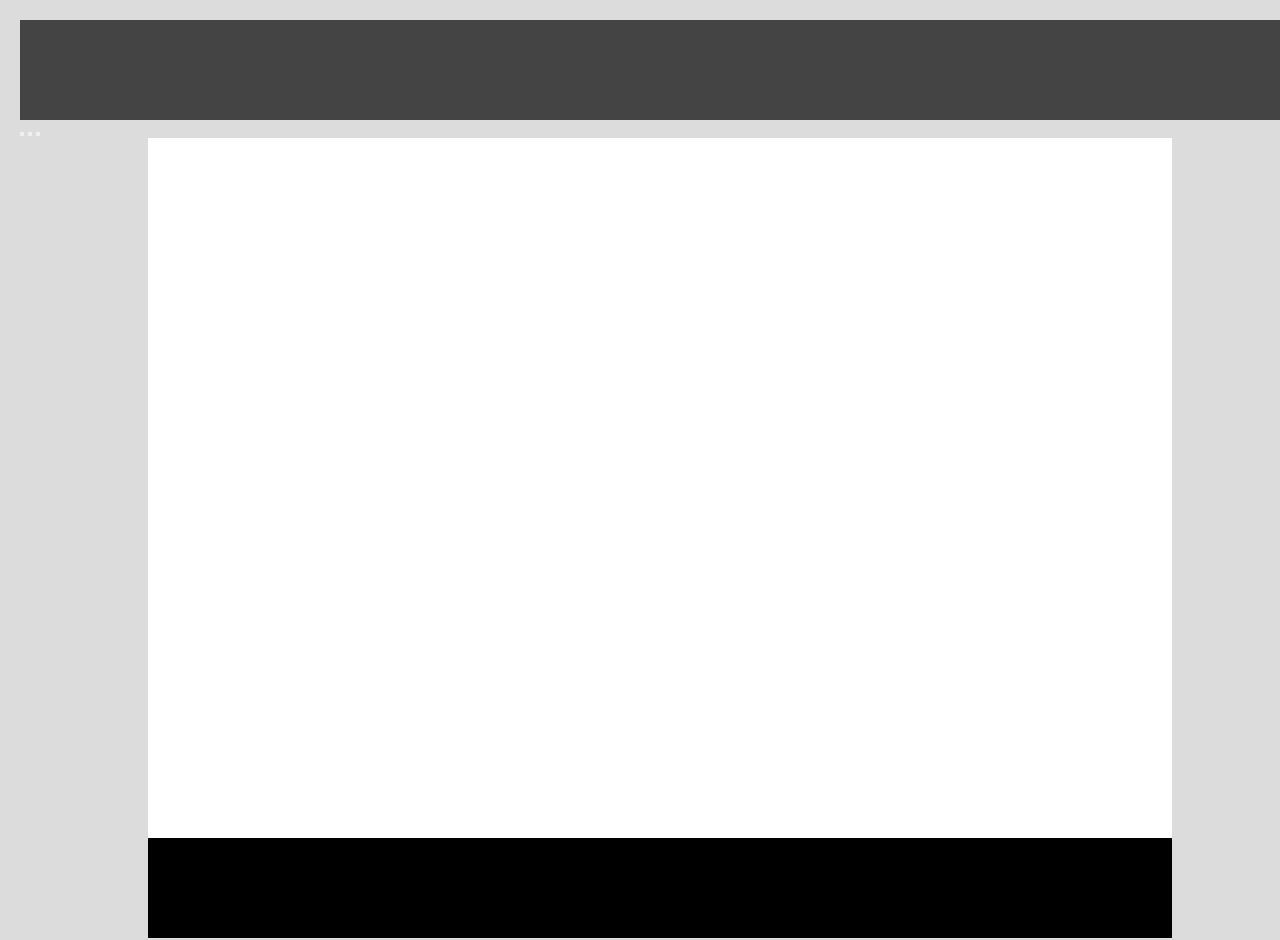
<file: first/index.html>
<!DOCTYPE html>
<html lang="en">
<head>
  <meta charset="UTF-8">
  <meta name="viewport" content="width=device-width, initial-scale=1.0">
  <meta http-equiv="X-UA-Compatible" content="ie=edge">
  <title>Ben Page</title>
  <link rel="stylesheet" href="./index.css">
</head>
<body>
  <div class="header"></div>
  <div>
    <button></button>
    <button></button>
    <button></button>
  </div>
  <section class="page-content"></section>
  <section class="footer"></section>
</body>
</html>
</file>
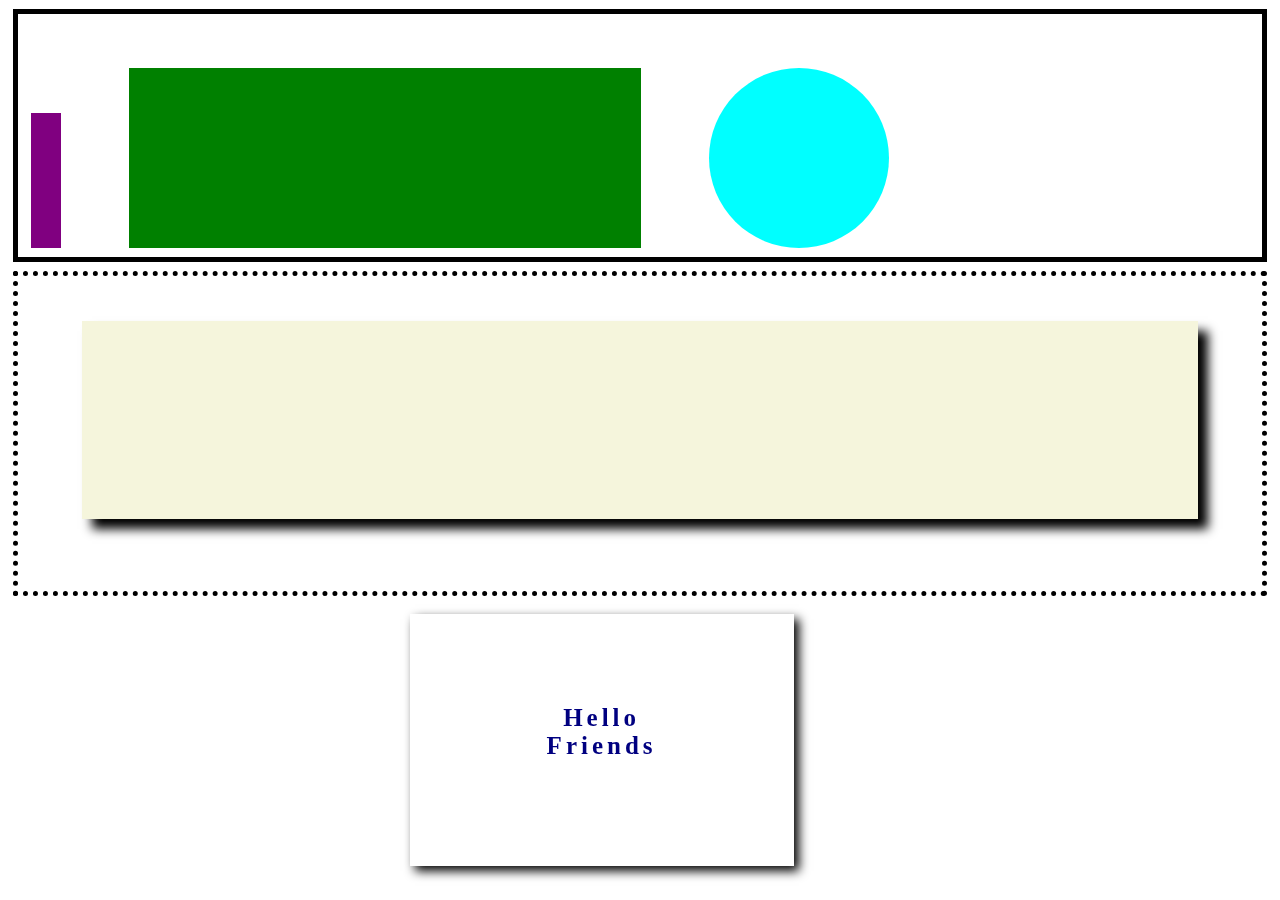
<file: second/index.html>
<!DOCTYPE html>
<html lang="en">
<head>
  <meta charset="UTF-8">
  <meta name="viewport" content="width=device-width, initial-scale=1.0">
  <meta http-equiv="X-UA-Compatible" content="ie=edge">
  <title>Ben's Second Page</title>
  <link rel="stylesheet" href="./index.css">
</head>
<body>
  <section class="top-content">
    <section class="purple-box"></section>
    <section class="green-box"></section>
    <section class="teal-circle"></section>
  </section>
  <section class="middle-content">
    <section class="beige-box"></section class="beige-box">
  </section>
  <section class="bottom-content">
    <section class="hello-friends">
      <div class ="centered-text">
        <span>Hello <br /> Friends</span>
      </div>
    </section>
  </section>
</body>
</html>
</file>
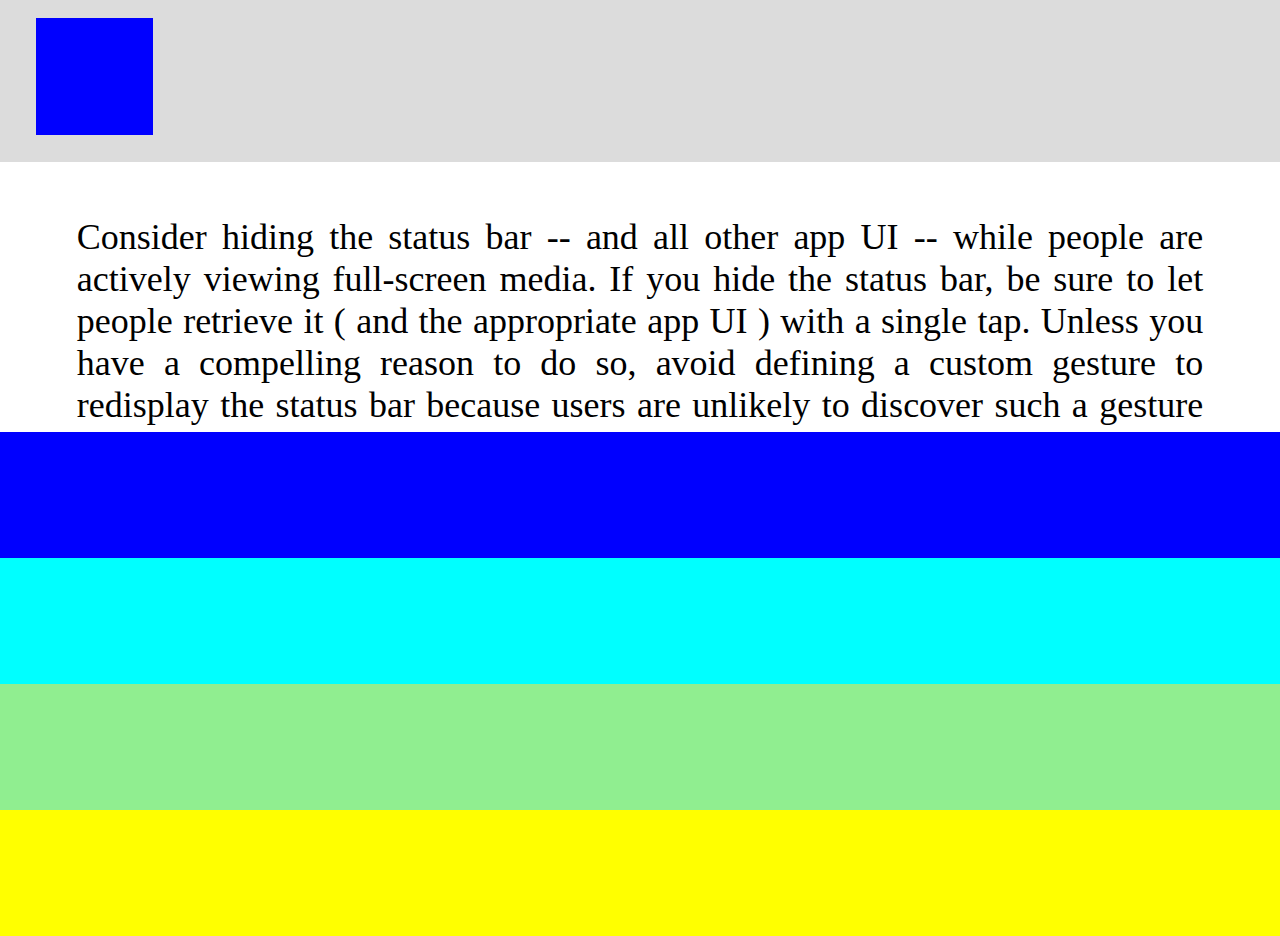
<file: third/index.html>
<!DOCTYPE html>
<html lang="en">
<head>
  <meta charset="UTF-8">
  <meta name="viewport" content="width=device-width, initial-scale=1.0">
  <meta http-equiv="X-UA-Compatible" content="ie=edge">
  <title>Ben's Third Page</title>
  <link rel="stylesheet" href="./index.css">
</head>
<body>
  <header>
    <div class = "blue-square"></div>
  </header>
  <div class = "main-content">
    <span>Consider hiding the status bar -- and all other app UI -- while people are actively viewing full-screen media. If you hide the status bar, be sure to let people retrieve it ( and the appropriate app UI ) with a single tap. Unless you have a compelling reason to do so, avoid defining a custom gesture to redisplay the status bar because users are unlikely to discover such a gesture or to remember it.</span>
  </div>
  <div class = "blue"></div>
  <div class = "cyan"></div>
  <div class = "light-green"></div>
  <div class = "yellow"></div>
</body>
</html>
</file>
<file: first/index.css>
* {
  margin: 0;
  padding: 0;
}

body {
  background-color: gainsboro;
  width: 100%;
  height: 100vh;
  padding: 20px;
}

.header {
  width: 100%;
  height: 100px;
  background-color: #444444;
}

.page-content {
  background-color: white;
  height: calc(100vh - 200px);
  margin: auto 10%;
}

.footer {
  background-color: black;
  height: 100px;
  margin: auto 10%;
}

.something-else{
  background-color: green;
}
</file>
<file: second/index.css>
*{
  margin: 0;
  padding: 0;
}

body{
  background-color: white;
}
.top-content{
  border-style: solid;
  border-color: black;
  border-width: 5px;
  height: 25vh;
  width: auto;
  padding: 1vh 1vw;
  margin: 1vh 1vw;

}
.middle-content{
  border-style: dotted;
  border-color: black;
  border-width: 5px;
  height: 25vh;
  width: auto;
  padding: 5vh 5vw;
  margin: 1vh 1vw;
}
.bottom-content{
  height: 25vh;
  width: auto;
  padding: 1vh 1vw;
  margin: 1vh 1vw;
}

.purple-box{
  background-color: purple;
  height: 15vh;
  width: 30px;
  display: inline-block;
  margin-top: 10vh;
  margin-right: 5vw;

}
.green-box{
  background-color: green;
  height: 20vh;
  width: 40vw;
  display: inline-block;
  margin-top: 5vh;
  margin-right: 5vw;
}
.teal-circle{
  height: 20vh;
  width: 20vh;
  background-color: cyan;
  border-radius: 50%;
  display: inline-block;
  margin-top: 5vh;
}
.beige-box{
  height: 22vh;
  width: auto;
  background-color: beige;
  box-shadow: 10px 10px 10px;
}
.hello-friends{
  height: 28vh;
  width: 30vw;
  background-color: white;
  margin: auto 30vw;
  box-shadow: 5px 5px 10px;
}

.centered-text{
  font-family: "Times New Roman", Times;
  font-size: 25px;
  font-weight: bold;
  color: navy;
  display: block;
  text-align: center;
  letter-spacing: 4px;
  padding-top: 10vh;
  filter: blur(.7px);
}
</file>
<file: third/index.css>
*{
  margin: 0;
  padding: 0;
}

header{
  background-color: gainsboro;
  height: 14vh;
  width: auto;
  padding: 2vh;
}

.main-content{
  background-color: white;
  height: 18vh;
  width: auto;
  padding: 6vh 6vw;
  text-align: justify;
  font-size: 4vh;
  overflow-x: scroll;
}

.blue-square{
  background-color: blue;
  height: 13vh;
  width: 13vh;
  margin-left: 2vh;
}

.blue{
  background-color: blue;
  height: 14vh;
}

.cyan{
  background-color: cyan;
  height: 14vh;
}

.light-green{
  background-color: lightgreen;
  height: 14vh;
}

.yellow{
  background-color: yellow;
  height: 14vh;
}
</file>
